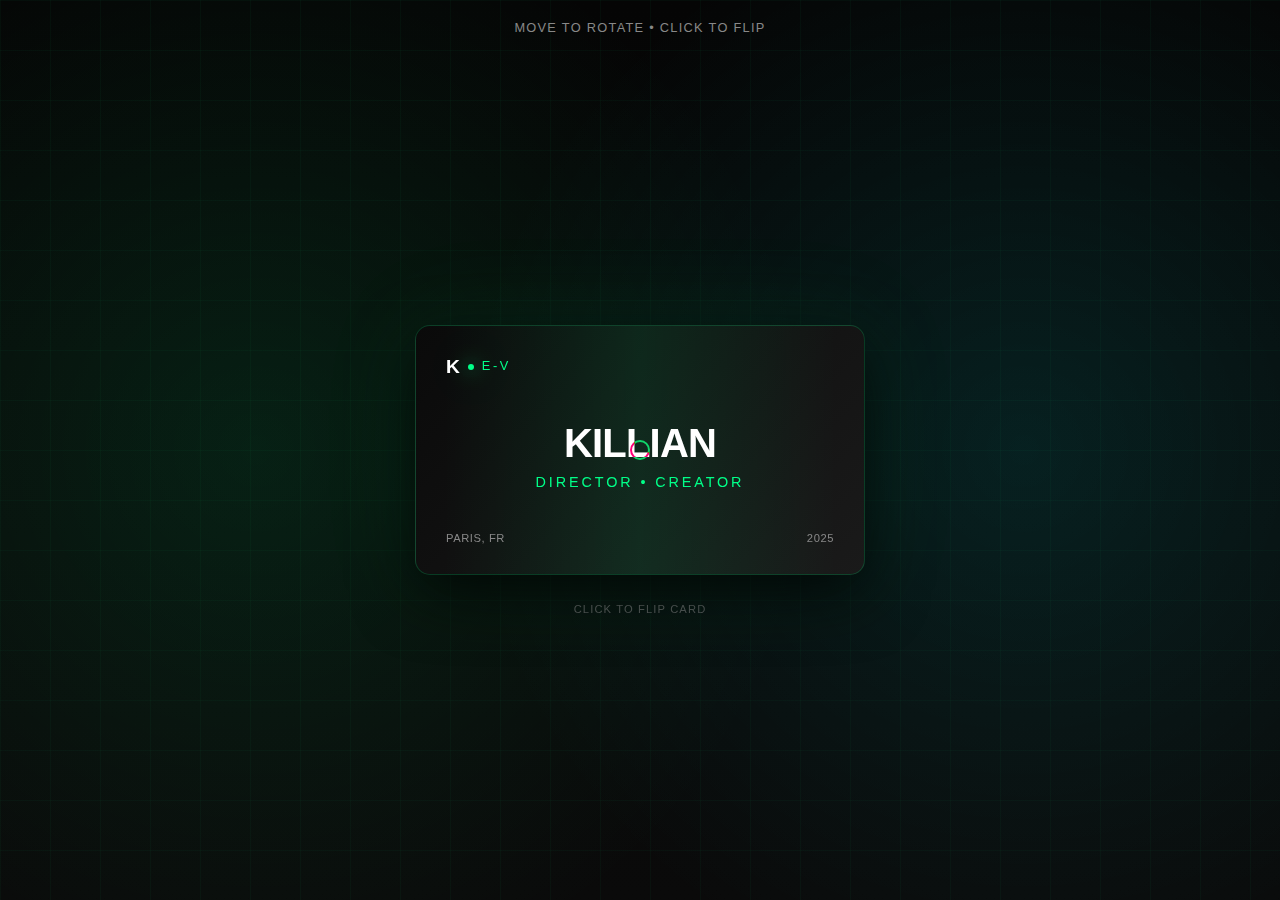
<file: business-card-3d.html>
<!DOCTYPE html>
<html lang="fr">
<head>
    <meta charset="UTF-8">
    <meta name="viewport" content="width=device-width, initial-scale=1.0">
    <title>KILLIAN - Business Card 3D</title>
    <style>
        * {
            margin: 0;
            padding: 0;
            box-sizing: border-box;
        }

        :root {
            --primary: #0a0a0a;
            --accent: #00ff88;
            --accent-alt: #00ffff;
            --text: #ffffff;
            --text-dim: #888888;
        }

        body {
            font-family: 'SF Pro Display', -apple-system, sans-serif;
            background: #050505;
            min-height: 100vh;
            display: flex;
            align-items: center;
            justify-content: center;
            overflow: hidden;
            perspective: 2000px;
            cursor: none;
        }

        /* Logo Design Original */
        .logo-design {
            position: relative;
            display: inline-flex;
            align-items: center;
            gap: 8px;
        }

        .logo-k {
            font-size: 1.2rem;
            font-weight: 900;
            color: var(--text);
            position: relative;
        }

        .logo-dot-separator {
            width: 6px;
            height: 6px;
            background: var(--accent);
            border-radius: 50%;
            box-shadow: 
                0 0 20px var(--accent),
                0 0 40px var(--accent);
            animation: pulseDot 2s ease infinite;
        }

        @keyframes pulseDot {
            0%, 100% { 
                transform: scale(1);
                opacity: 1;
            }
            50% { 
                transform: scale(1.3);
                opacity: 0.8;
            }
        }

        .logo-ev {
            font-size: 0.8rem;
            font-weight: 300;
            letter-spacing: 0.2em;
            color: var(--accent);
            position: relative;
            top: -2px;
        }

        /* Logo avec effet néon */
        .logo-full {
            font-size: 0.9rem;
            font-weight: 700;
            letter-spacing: 0.1em;
            background: linear-gradient(45deg, var(--accent), var(--accent-alt));
            -webkit-background-clip: text;
            -webkit-text-fill-color: transparent;
            background-clip: text;
            position: relative;
        }

        .logo-full::after {
            content: 'Killian.E-V';
            position: absolute;
            top: 0;
            left: 0;
            z-index: -1;
            filter: blur(10px);
            opacity: 0.5;
        }

        /* Background animé */
        body::before {
            content: '';
            position: fixed;
            top: 0;
            left: 0;
            width: 100%;
            height: 100%;
            background: 
                radial-gradient(circle at 20% 50%, rgba(0, 255, 136, 0.1) 0%, transparent 50%),
                radial-gradient(circle at 80% 50%, rgba(0, 255, 255, 0.1) 0%, transparent 50%),
                linear-gradient(180deg, #050505 0%, #0a0a0a 100%);
            z-index: -2;
        }

        /* Grille de fond */
        .grid-background {
            position: fixed;
            width: 100%;
            height: 100%;
            background-image: 
                linear-gradient(rgba(0, 255, 136, 0.03) 1px, transparent 1px),
                linear-gradient(90deg, rgba(0, 255, 136, 0.03) 1px, transparent 1px);
            background-size: 50px 50px;
            z-index: -1;
            animation: gridMove 20s linear infinite;
        }

        @keyframes gridMove {
            0% { transform: translate(0, 0); }
            100% { transform: translate(50px, 50px); }
        }

        /* Custom Cursor */
        .cursor {
            width: 20px;
            height: 20px;
            border: 2px solid var(--accent);
            border-radius: 50%;
            position: fixed;
            pointer-events: none;
            z-index: 9999;
            transition: all 0.1s ease;
            mix-blend-mode: difference;
        }

        .cursor.hover {
            transform: scale(2);
            background: var(--accent);
        }

        /* Container 3D */
        .card-container {
            position: relative;
            width: 450px;
            height: 250px;
            transition: transform 0.1s ease;
        }

        /* Carte 3D */
        .business-card {
            width: 100%;
            height: 100%;
            position: relative;
            transform-style: preserve-3d;
            transition: transform 0.6s cubic-bezier(0.23, 1, 0.32, 1);
            cursor: none;
        }

        .business-card.flipped {
            transform: rotateY(180deg);
        }

        /* Faces de la carte */
        .card-face {
            position: absolute;
            width: 100%;
            height: 100%;
            backface-visibility: hidden;
            border-radius: 15px;
            box-shadow: 
                0 20px 60px rgba(0, 0, 0, 0.8),
                0 0 100px rgba(0, 255, 136, 0.1);
            overflow: hidden;
        }

        /* Face avant */
        .card-front {
            background: linear-gradient(135deg, #0a0a0a 0%, #1a1a1a 100%);
            border: 1px solid rgba(0, 255, 136, 0.2);
        }

        /* Effet holographique */
        .card-front::before {
            content: '';
            position: absolute;
            top: -50%;
            left: -50%;
            width: 200%;
            height: 200%;
            background: linear-gradient(
                45deg,
                transparent 30%,
                rgba(0, 255, 136, 0.1) 50%,
                transparent 70%
            );
            transform: rotate(45deg);
            animation: holographic 3s ease-in-out infinite;
        }

        @keyframes holographic {
            0% { transform: rotate(45deg) translateX(-100%); }
            100% { transform: rotate(45deg) translateX(100%); }
        }

        /* Contenu face avant */
        .front-content {
            position: relative;
            height: 100%;
            padding: 30px;
            display: flex;
            flex-direction: column;
            justify-content: space-between;
            z-index: 1;
        }

        .logo-section {
            display: flex;
            align-items: center;
            gap: 10px;
        }

        .logo-dot {
            width: 8px;
            height: 8px;
            background: var(--accent);
            border-radius: 50%;
            box-shadow: 0 0 20px var(--accent);
            animation: pulse 2s ease infinite;
        }

        @keyframes pulse {
            0%, 100% { opacity: 1; transform: scale(1); }
            50% { opacity: 0.8; transform: scale(1.2); }
        }

        .logo-text {
            font-size: 0.8rem;
            letter-spacing: 0.3em;
            color: var(--text-dim);
        }

        .name-section {
            text-align: center;
        }

        .name {
            font-size: 2.5rem;
            font-weight: 900;
            letter-spacing: -0.02em;
            color: var(--text);
            margin-bottom: 0.5rem;
            position: relative;
        }

        /* Effet glitch sur le nom */
        .name.glitch {
            position: relative;
        }

        .name.glitch::before,
        .name.glitch::after {
            content: 'KILLIAN';
            position: absolute;
            top: 0;
            left: 0;
            width: 100%;
            height: 100%;
            opacity: 0;
        }

        .name.glitch:hover::before {
            animation: glitch1 0.3s infinite;
            color: var(--accent);
            opacity: 0.8;
        }

        .name.glitch:hover::after {
            animation: glitch2 0.3s infinite;
            color: var(--accent-alt);
            opacity: 0.8;
        }

        @keyframes glitch1 {
            0% { clip-path: inset(20% 0 30% 0); transform: translateX(2px); }
            50% { clip-path: inset(60% 0 10% 0); transform: translateX(-2px); }
            100% { clip-path: inset(10% 0 80% 0); transform: translateX(2px); }
        }

        @keyframes glitch2 {
            0% { clip-path: inset(50% 0 30% 0); transform: translateX(-2px); }
            50% { clip-path: inset(20% 0 60% 0); transform: translateX(2px); }
            100% { clip-path: inset(80% 0 5% 0); transform: translateX(-2px); }
        }

        .title {
            font-size: 0.9rem;
            letter-spacing: 0.2em;
            color: var(--accent);
        }

        .contact-info {
            display: flex;
            justify-content: space-between;
            align-items: flex-end;
        }

        .contact-item {
            font-size: 0.7rem;
            color: var(--text-dim);
            letter-spacing: 0.05em;
        }

        /* Face arrière */
        .card-back {
            background: linear-gradient(135deg, #0f0f0f 0%, #1a1a1a 100%);
            transform: rotateY(180deg);
            border: 1px solid rgba(0, 255, 255, 0.2);
        }

        .back-content {
            height: 100%;
            padding: 30px;
            display: flex;
            flex-direction: column;
            justify-content: space-between;
        }

        .qr-section {
            display: flex;
            align-items: center;
            gap: 30px;
        }

        /* QR Code animé style architectural */
        .qr-code {
            width: 100px;
            height: 100px;
            background: var(--primary);
            padding: 5px;
            border: 1px solid var(--accent);
            position: relative;
            overflow: hidden;
        }

        .qr-code svg {
            width: 100%;
            height: 100%;
        }

        .qr-line {
            stroke: var(--accent);
            stroke-width: 1;
            fill: none;
            opacity: 0.6;
            stroke-dasharray: 100;
            stroke-dashoffset: 100;
            animation: drawLine 3s ease-in-out infinite;
        }

        .qr-line:nth-child(odd) {
            animation-delay: 0.5s;
        }

        .qr-line:nth-child(even) {
            animation-delay: 1s;
        }

        @keyframes drawLine {
            0% {
                stroke-dashoffset: 100;
                opacity: 0;
            }
            50% {
                stroke-dashoffset: 0;
                opacity: 1;
            }
            100% {
                stroke-dashoffset: -100;
                opacity: 0;
            }
        }

        .qr-rect {
            fill: none;
            stroke: var(--accent);
            stroke-width: 0.5;
            opacity: 0;
            animation: fadeInOut 4s ease-in-out infinite;
        }

        .qr-rect:nth-child(1) { animation-delay: 0s; }
        .qr-rect:nth-child(2) { animation-delay: 0.5s; }
        .qr-rect:nth-child(3) { animation-delay: 1s; }
        .qr-rect:nth-child(4) { animation-delay: 1.5s; }

        @keyframes fadeInOut {
            0%, 100% { opacity: 0; }
            50% { opacity: 0.8; }
        }

        .qr-center {
            fill: var(--accent);
            opacity: 0.8;
            animation: pulse 2s ease infinite;
        }

        .qr-pattern {
            display: none;
        }

        .details {
            flex: 1;
        }

        .detail-item {
            margin-bottom: 10px;
            font-size: 0.8rem;
            color: var(--text-dim);
        }

        .detail-label {
            color: var(--accent);
            display: inline-block;
            width: 60px;
        }

        .social-links {
            display: flex;
            gap: 15px;
            margin-top: 20px;
            flex-wrap: wrap;
            position: relative;
            z-index: 10;
        }

        .social-link {
            color: var(--text-dim);
            text-decoration: none;
            font-size: 0.7rem;
            letter-spacing: 0.1em;
            transition: all 0.3s ease;
            position: relative;
            cursor: pointer;
            padding: 5px 10px;
            border: 1px solid transparent;
            border-radius: 20px;
            pointer-events: auto;
            z-index: 10;
        }

        .social-link::after {
            content: '';
            position: absolute;
            bottom: -2px;
            left: 10px;
            right: 10px;
            height: 1px;
            background: var(--accent);
            transform: scaleX(0);
            transition: transform 0.3s ease;
        }

        .social-link:hover {
            color: var(--accent);
            border-color: var(--accent);
            transform: translateY(-2px);
            box-shadow: 0 5px 15px rgba(0, 255, 136, 0.3);
        }

        .social-link:hover::after {
            transform: scaleX(1);
        }

        /* Icônes de réseaux sociaux (optionnel) */
        .social-link::before {
            content: '';
            display: inline-block;
            width: 0;
            transition: width 0.3s ease;
        }

        .social-link:hover::before {
            width: 5px;
        }

        /* Bouton flip */
        .flip-hint {
            position: absolute;
            bottom: -40px;
            left: 50%;
            transform: translateX(-50%);
            font-size: 0.7rem;
            color: var(--text-dim);
            letter-spacing: 0.1em;
            opacity: 0.5;
            transition: opacity 0.3s ease;
        }

        .flip-hint:hover {
            opacity: 1;
        }

        /* Particules flottantes */
        .particle {
            position: fixed;
            pointer-events: none;
            opacity: 0;
            z-index: -1;
        }

        .particle.active {
            animation: float 4s ease-out forwards;
        }

        @keyframes float {
            0% {
                opacity: 0;
                transform: translateY(0) scale(0);
            }
            20% {
                opacity: 1;
                transform: translateY(-20px) scale(1);
            }
            100% {
                opacity: 0;
                transform: translateY(-100px) scale(0.5);
            }
        }

        /* Responsive */
        @media (max-width: 500px) {
            .card-container {
                width: 350px;
                height: 200px;
            }

            .name {
                font-size: 2rem;
            }

            .qr-section {
                gap: 20px;
            }

            .qr-code {
                width: 80px;
                height: 80px;
            }
        }

        /* Instructions */
        .instructions {
            position: fixed;
            top: 20px;
            left: 50%;
            transform: translateX(-50%);
            color: var(--text-dim);
            font-size: 0.8rem;
            letter-spacing: 0.1em;
            text-align: center;
        }
    </style>
</head>
<body>
    <div class="grid-background"></div>
    
    <!-- Custom Cursor -->
    <div class="cursor"></div>
    
    <!-- Instructions -->
    <div class="instructions">MOVE TO ROTATE • CLICK TO FLIP</div>
    
    <!-- Container 3D -->
    <div class="card-container" id="cardContainer">
        <div class="business-card" id="businessCard">
            
            <!-- Face avant -->
            <div class="card-face card-front">
                <div class="front-content">
                    <div class="logo-section">
                        <div class="logo-design">
                            <span class="logo-k">K</span>
                            <span class="logo-dot-separator"></span>
                            <span class="logo-ev">E-V</span>
                        </div>
                    </div>
                    
                    <div class="name-section">
                        <h1 class="name glitch">KILLIAN</h1>
                        <p class="title">DIRECTOR • CREATOR</p>
                    </div>
                    
                    <div class="contact-info">
                        <span class="contact-item">PARIS, FR</span>
                        <span class="contact-item">2025</span>
                    </div>
                </div>
            </div>
            
            <!-- Face arrière -->
            <div class="card-face card-back">
                <div class="back-content">
                    <div class="logo-section" style="margin-bottom: 20px;">
                        <span class="logo-full">Killian.E-V</span>
                    </div>
                    
                    <div class="qr-section">
                        <div class="qr-code">
                            <svg viewBox="0 0 100 100" xmlns="http://www.w3.org/2000/svg">
                                <!-- Lignes animées style blueprint -->
                                <line class="qr-line" x1="10" y1="10" x2="90" y2="10" />
                                <line class="qr-line" x1="10" y1="30" x2="90" y2="30" />
                                <line class="qr-line" x1="10" y1="50" x2="90" y2="50" />
                                <line class="qr-line" x1="10" y1="70" x2="90" y2="70" />
                                <line class="qr-line" x1="10" y1="90" x2="90" y2="90" />
                                
                                <line class="qr-line" x1="10" y1="10" x2="10" y2="90" />
                                <line class="qr-line" x1="30" y1="10" x2="30" y2="90" />
                                <line class="qr-line" x1="50" y1="10" x2="50" y2="90" />
                                <line class="qr-line" x1="70" y1="10" x2="70" y2="90" />
                                <line class="qr-line" x1="90" y1="10" x2="90" y2="90" />
                                
                                <!-- Carrés QR animés -->
                                <rect class="qr-rect" x="15" y="15" width="20" height="20" />
                                <rect class="qr-rect" x="65" y="15" width="20" height="20" />
                                <rect class="qr-rect" x="15" y="65" width="20" height="20" />
                                
                                <!-- Centre -->
                                <rect class="qr-center" x="40" y="40" width="20" height="20" />
                                
                                <!-- Pattern architectural -->
                                <rect class="qr-rect" x="35" y="15" width="10" height="10" />
                                <rect class="qr-rect" x="55" y="35" width="10" height="10" />
                                <rect class="qr-rect" x="25" y="45" width="10" height="10" />
                                <rect class="qr-rect" x="65" y="55" width="10" height="10" />
                            </svg>
                        </div>
                        
                        <div class="details">
                            <div class="detail-item">
                                <span class="detail-label">EMAIL</span>
                                contact@killianev.com
                            </div>
                            <div class="detail-item">
                                <span class="detail-label">PHONE</span>
                                +33 6 XX XX XX XX
                            </div>
                            <div class="detail-item">
                                <span class="detail-label">WEB</span>
                                KillianElieVictoire.com
                            </div>
                        </div>
                    </div>
                    
                    <div class="social-links">
                        <a href="https://instagram.com" target="_blank" class="social-link">INSTAGRAM</a>
                        <a href="https://youtube.com" target="_blank" class="social-link">YOUTUBE</a>
                        <a href="https://linkedin.com" target="_blank" class="social-link">LINKEDIN</a>
                        <a href="https://tiktok.com" target="_blank" class="social-link">TIKTOK</a>
                    </div>
                </div>
            </div>
        </div>
        
        <div class="flip-hint">CLICK TO FLIP CARD</div>
    </div>

    <script>
        // Custom cursor
        const cursor = document.querySelector('.cursor');
        let mouseX = 0, mouseY = 0;
        
        document.addEventListener('mousemove', (e) => {
            mouseX = e.clientX;
            mouseY = e.clientY;
            cursor.style.left = mouseX - 10 + 'px';
            cursor.style.top = mouseY - 10 + 'px';
        });
        
        // Variables pour la rotation 3D
        const container = document.getElementById('cardContainer');
        const card = document.getElementById('businessCard');
        let isOverLink = false;
        
        // Gestion des liens sociaux
        const socialLinks = document.querySelectorAll('.social-link');
        
        socialLinks.forEach(link => {
            link.addEventListener('mouseenter', () => {
                isOverLink = true;
            });
            
            link.addEventListener('mouseleave', () => {
                isOverLink = false;
            });
            
            link.addEventListener('click', (e) => {
                e.stopPropagation();
                e.preventDefault();
                // Ouvrir le lien dans un nouvel onglet
                const url = link.getAttribute('href');
                window.open(url, '_blank');
            });
        });
        
        // 3D card rotation - seulement si pas sur un lien
        container.addEventListener('mousemove', (e) => {
            if (isOverLink) return; // Ne pas faire la rotation 3D si on est sur un lien
            
            const rect = container.getBoundingClientRect();
            const x = e.clientX - rect.left;
            const y = e.clientY - rect.top;
            
            const centerX = rect.width / 2;
            const centerY = rect.height / 2;
            
            const rotateX = (y - centerY) / 10;
            const rotateY = (centerX - x) / 10;
            
            container.style.transform = `rotateX(${rotateX}deg) rotateY(${rotateY}deg)`;
        });
        
        container.addEventListener('mouseleave', () => {
            container.style.transform = 'rotateX(0) rotateY(0)';
        });
        
        // Flip card on click - mais pas sur les liens ou leurs zones
        container.addEventListener('click', (e) => {
            // Vérifier si le clic n'est pas sur un lien ou dans la zone des liens
            const isLinkClick = e.target.classList.contains('social-link') || 
                               e.target.closest('.social-link') ||
                               e.target.closest('.social-links');
            
            if (!isLinkClick) {
                card.classList.toggle('flipped');
            }
        });
        
        // Hover effect
        container.addEventListener('mouseenter', () => {
            cursor.classList.add('hover');
        });
        
        container.addEventListener('mouseleave', () => {
            cursor.classList.remove('hover');
        });
        
        // Create floating particles
        function createParticle(x, y) {
            const particle = document.createElement('div');
            particle.className = 'particle';
            particle.style.left = x + 'px';
            particle.style.top = y + 'px';
            particle.style.width = '4px';
            particle.style.height = '4px';
            particle.style.background = '#00ff88';
            particle.style.borderRadius = '50%';
            particle.style.boxShadow = '0 0 10px #00ff88';
            
            document.body.appendChild(particle);
            
            setTimeout(() => {
                particle.classList.add('active');
            }, 10);
            
            setTimeout(() => {
                particle.remove();
            }, 4000);
        }
        
        // Create particles on click
        document.addEventListener('click', (e) => {
            for (let i = 0; i < 5; i++) {
                setTimeout(() => {
                    createParticle(
                        e.clientX + (Math.random() - 0.5) * 20,
                        e.clientY + (Math.random() - 0.5) * 20
                    );
                }, i * 50);
            }
        });
        
        // Initial animation
        window.addEventListener('load', () => {
            setTimeout(() => {
                container.style.animation = 'introRotate 1s ease-out';
            }, 100);
        });
        
        // Add intro animation
        const style = document.createElement('style');
        style.textContent = `
            @keyframes introRotate {
                from {
                    transform: rotateY(-90deg) scale(0.5);
                    opacity: 0;
                }
                to {
                    transform: rotateY(0) scale(1);
                    opacity: 1;
                }
            }
        `;
        document.head.appendChild(style);
    </script>
</body>
</html>
</file>
